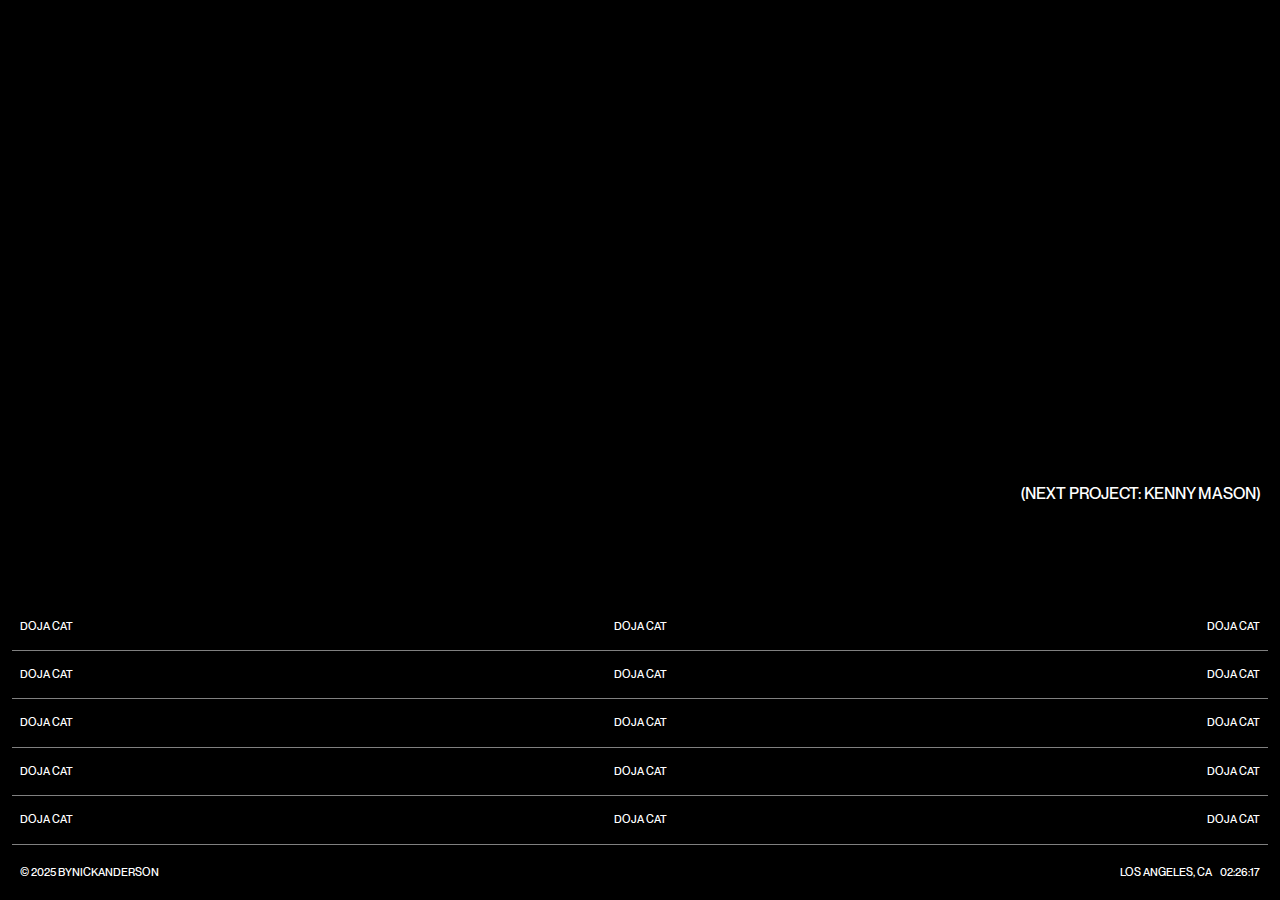
<file: footer.html>
<!DOCTYPE html>
<html lang="en">
<head>
    <meta charset="UTF-8">
    <meta name="viewport" content="width=device-width, initial-scale=1.0">
    <title>Document</title>
    <link rel="stylesheet" href="/style.css">
</head>
<body>
    <div class="project-footer h-screen d-flex-column justify-end pos-relative">

        <div class="footer-project-img-container"></div>
        <div class="footer-project-container d-flex-column align-end gap-100">
            <div class="w-fit margin-right-20"><a href="/kenny-mason.html">(Next Project: Kenny Mason)</a></div>
            <ul class="w-full d-flex-column padding-inline-12">
                <li class="footer-project-item" data-img="assets/images/Kenny_Mason_RCA/Kenny_Mason_3.webp">
                    <a href="" class="d-flex padding-block-12 border-bottom">
                        <div class="d-flex flex-1 justify-start ">
                            <div class="d-flex padding-inline-8 padding-block-4 pos-relative ">
                                <div class="font-size-11">Doja Cat</div>
                                <span class="project-item-bg"></span>
                            </div>
                        </div>
                        <div class="d-flex flex-2 align-center justify-center ">
                            <div class="d-flex padding-inline-8 padding-block-4 pos-relative ">
                                <div class="font-size-11">Doja Cat</div>
                                <span class="project-item-bg"></span>
                            </div>
                        </div>
                        <div class="d-flex flex-1 justify-end ">
                            <div class="d-flex padding-inline-8 padding-block-4 pos-relative ">
                                <div class="font-size-11">Doja Cat</div>
                                <span class="project-item-bg"></span>
                            </div>
                        </div>
                    </a>
                </li>

                <li class="footer-project-item" data-img="assets/images/Foushee_RCA/Foushee_3.webp">
                    <a href="" class="d-flex padding-block-12 border-bottom">
                        <div class="d-flex flex-1 justify-start ">
                            <div class="d-flex padding-inline-8 padding-block-4 pos-relative ">
                                <div class="font-size-11">Doja Cat</div>
                                <span class="project-item-bg"></span>
                            </div>
                        </div>
                        <div class="d-flex flex-2 align-center justify-center ">
                            <div class="d-flex padding-inline-8 padding-block-4 pos-relative ">
                                <div class="font-size-11">Doja Cat</div>
                                <span class="project-item-bg"></span>
                            </div>
                        </div>
                        <div class="d-flex flex-1 justify-end ">
                            <div class="d-flex padding-inline-8 padding-block-4 pos-relative ">
                                <div class="font-size-11">Doja Cat</div>
                                <span class="project-item-bg"></span>
                            </div>
                        </div>
                    </a>
                </li>

                <li class="footer-project-item" data-img="assets/images/Kenny_Mason_RCA/Kenny_Mason_3.webp">
                    <a href="" class="d-flex padding-block-12 border-bottom">
                        <div class="d-flex flex-1 justify-start ">
                            <div class="d-flex padding-inline-8 padding-block-4 pos-relative ">
                                <div class="font-size-11">Doja Cat</div>
                                <span class="project-item-bg"></span>
                            </div>
                        </div>
                        <div class="d-flex flex-2 align-center justify-center ">
                            <div class="d-flex padding-inline-8 padding-block-4 pos-relative ">
                                <div class="font-size-11">Doja Cat</div>
                                <span class="project-item-bg"></span>
                            </div>
                        </div>
                        <div class="d-flex flex-1 justify-end ">
                            <div class="d-flex padding-inline-8 padding-block-4 pos-relative ">
                                <div class="font-size-11">Doja Cat</div>
                                <span class="project-item-bg"></span>
                            </div>
                        </div>
                    </a>
                </li>

                <li class="footer-project-item">
                    <a href="" class="d-flex padding-block-12 border-bottom">
                        <div class="d-flex flex-1 justify-start ">
                            <div class="d-flex padding-inline-8 padding-block-4 pos-relative ">
                                <div class="font-size-11">Doja Cat</div>
                                <span class="project-item-bg"></span>
                            </div>
                        </div>
                        <div class="d-flex flex-2 align-center justify-center ">
                            <div class="d-flex padding-inline-8 padding-block-4 pos-relative ">
                                <div class="font-size-11">Doja Cat</div>
                                <span class="project-item-bg"></span>
                            </div>
                        </div>
                        <div class="d-flex flex-1 justify-end ">
                            <div class="d-flex padding-inline-8 padding-block-4 pos-relative ">
                                <div class="font-size-11">Doja Cat</div>
                                <span class="project-item-bg"></span>
                            </div>
                        </div>
                    </a>
                </li>

                <li class="footer-project-item">
                    <a href="" class="d-flex padding-block-12 border-bottom">
                        <div class="d-flex flex-1 justify-start ">
                            <div class="d-flex padding-inline-8 padding-block-4 pos-relative ">
                                <div class="font-size-11">Doja Cat</div>
                                <span class="project-item-bg"></span>
                            </div>
                        </div>
                        <div class="d-flex flex-2 align-center justify-center ">
                            <div class="d-flex padding-inline-8 padding-block-4 pos-relative ">
                                <div class="font-size-11">Doja Cat</div>
                                <span class="project-item-bg"></span>
                            </div>
                        </div>
                        <div class="d-flex flex-1 justify-end ">
                            <div class="d-flex padding-inline-8 padding-block-4 pos-relative ">
                                <div class="font-size-11">Doja Cat</div>
                                <span class="project-item-bg"></span>
                            </div>
                        </div>
                    </a>
                </li>
                
                
            </ul>
        </div>

        <footer class="font-size-11  pos-relative d-flex justify-between padding-inline-20 padding-block-20">
            <div><span>&#169 2025 ByNickAnderson</span></div>
            <ul class="d-none d-flex gap-8 absolute-center z-10">
                <li><a href="">LinkedIn</a></li>
                <li><a href="">TikTok</a></li>
                <li><a href="">Instagram</a></li>
            </ul>
            <div class="d-flex gap-8"><span>Los Angeles, CA</span><span>02:26:17</span></div>
        </footer>
    </div>

<script src="https://cdn.jsdelivr.net/npm/gsap@3.13.0/dist/gsap.min.js"></script>
<script src="/footer.js"></script>
    
</body>
</html>
</file>
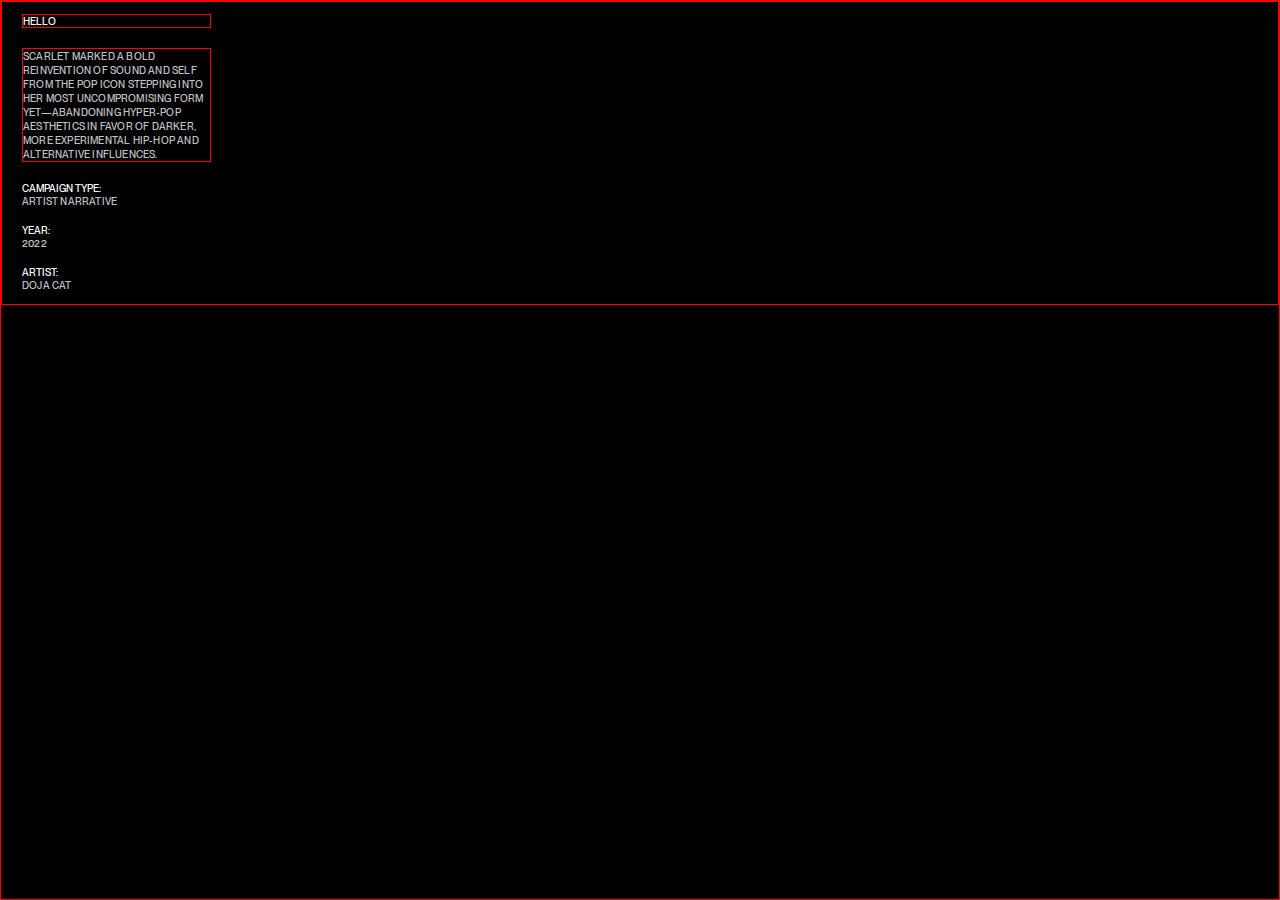
<file: mobile.html>
<!DOCTYPE html>
<html lang="en">
<head>
    <meta charset="UTF-8">
    <meta name="viewport" content="width=device-width, initial-scale=1.0">
    <title>Document</title>
    <link rel="stylesheet" href="/style.css">
</head>
<body>
<div class="border h-screen w-full">
    <div class="grid md:grid border padding-12">
        <div class="col-start-1 col-end-3 border label-base">Hello</div>
        <div class="col-start-1 col-end-3 border"><p class="body-base">Scarlet marked a bold reinvention of sound and self from the pop icon stepping into her most uncompromising form yet—abandoning hyper-pop aesthetics in favor of darker, more experimental hip-hop and alternative influences. </p></div>
        <div class="col-start-1 col-end-3 d-flex-column">
            <div class="d-flex-column gap-16">
                <div class="d-flex-column">
                    <div class="label-base">Campaign Type:</div>
                <div class="body-base">Artist Narrative</div>
                </div>

                <div class="d-flex-column">
                    <div class="label-base">Year:</div>
                <div class="body-base">2022</div>
                </div>

                <div class="d-flex-column">
                    <div class="label-base">Artist:</div>
                <div class="body-base">Doja Cat</div>
                </div>
            </div>
        </div>
    </div>
</div>
    
</body>
</html>
</file>
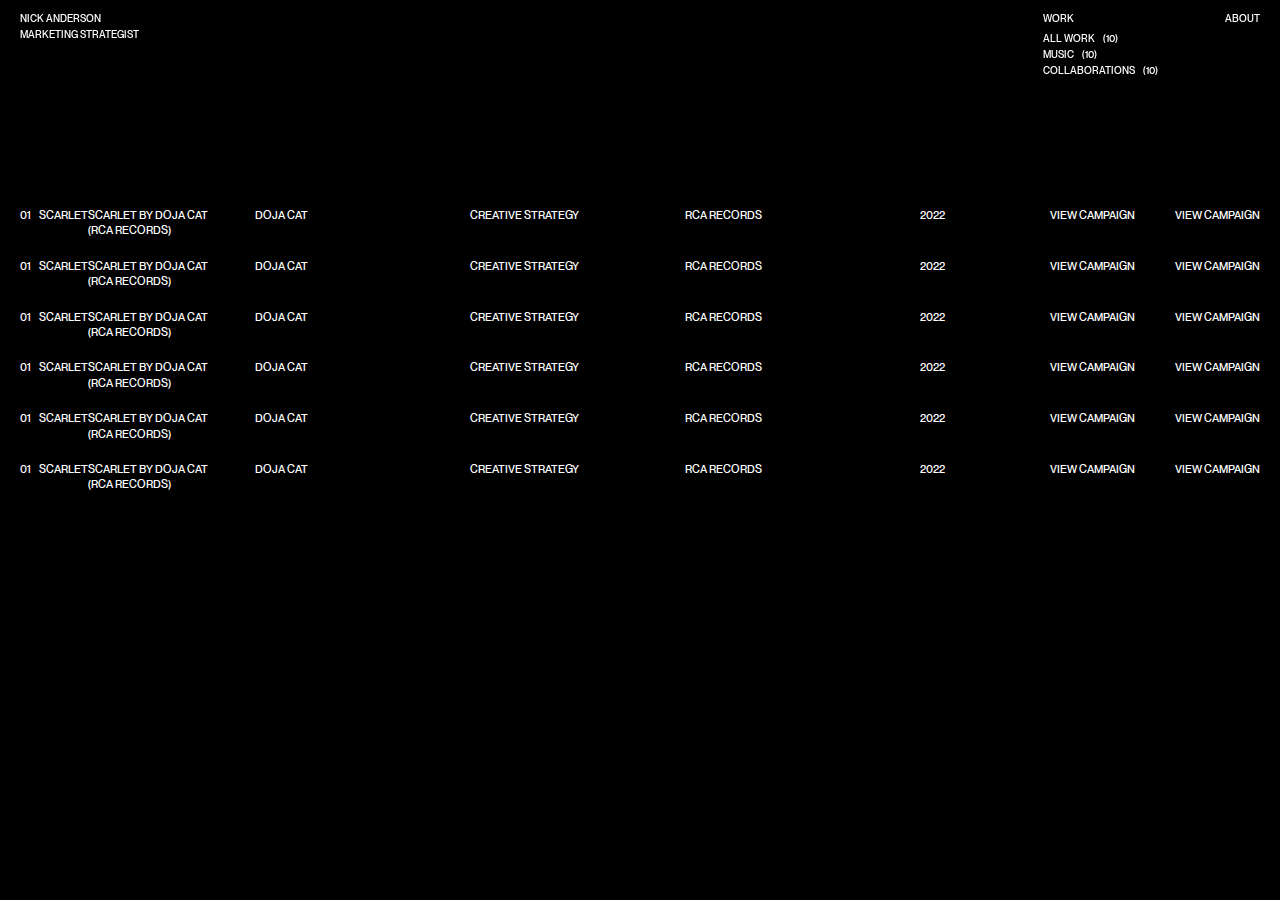
<file: mobilelist.html>
<!DOCTYPE html>
<html lang="en">
<head>
    <meta charset="UTF-8">
    <meta name="viewport" content="width=device-width, initial-scale=1.0">
    <title>Document</title>
    <link rel="stylesheet" href="/style.css">
</head>
<body>

    <div class="desktop-nav label-base z-max">
        <a href="#" class="nav-item d-flex-column gap-4">
          <span>Nick Anderson</span>
          <span>Marketing Strategist</span>
        </a>

        <ul class=" view-toggle d-flex gap-12 h-fit absolute-center d-none">
            <li><button id="btn-slider">Slider</button></li>
            <li><button id="btn-list">List</button></li>
        </ul>

        <div class="nav-container d-flex-column gap-8">
            <ul class="d-flex justify-between">              
                <li><a href="#">Work</a></li>
                <li><a href="">About</a></li>
            </ul>
            <ul class="d-flex-column gap-4">
                <li><button><div class="d-flex gap-8"><span>All Work</span><span>(10)</span></div></button></li>
                <li><button><div class="d-flex gap-8"><span>Music</span><span>(10)</span></div></button></li>
                <li><button><div class="d-flex gap-8"><span>Collaborations</span><span>(10)</span></div></button></li>
            </ul>
        </div>
      </div>
    <div id="listView" class="d-flex h-screen pos-relative padding-top-200">
        <div class="work-list-container w-full">
            <ul class="work-list-wrap d-flex-column gap-4">

                
                    <li class="list-item-block-wrap pos-relative d-flex w-screen font-size-11 opacity-50">
                        <a class="list-item-block d-flex w-full" href="">
                            <div class="flex-1 d-flex padding-inline-20 padding-block-8">
                                <div class="d-flex gap-8 sm:d-none"><span>01</span><span>Scarlet</span></div>
                                <div class="d-flex-column md:d-none"><div class="nowrap">Scarlet By Doja Cat</div><div>(RCA Records)</div></div>
                            </div>
                            <div class="flex-1 padding-block-8 sm:d-none">Doja Cat</div>
                            <div class="flex-1 padding-block-8 sm:d-none">Creative Strategy</div>
                            <div class="flex-1 padding-block-8 sm:d-none">RCA Records</div>
                            <div class="flex-1 padding-block-8 padding-inline-20"><div class="d-flex justify-between"><span class="sm:d-none">2022</span><span class="sm:d-none">View Campaign</span></div></div>
                        </a>
                        
                        <a class="md:d-none padding-inline-20 padding-block-8" href=""><span class="nowrap">View Campaign</span></a>
                        <div class="list-item-bg"></div>
                    </li>

                    <li class="list-item-block-wrap pos-relative d-flex w-screen font-size-11">
                        <a class="list-item-block d-flex w-full" href="">
                            <div class="flex-1 d-flex padding-inline-20 padding-block-8">
                                <div class="d-flex gap-8 sm:d-none"><span>01</span><span>Scarlet</span></div>
                                <div class="d-flex-column md:d-none"><div class="nowrap">Scarlet By Doja Cat</div><div>(RCA Records)</div></div>
                            </div>
                            <div class="flex-1 padding-block-8 sm:d-none">Doja Cat</div>
                            <div class="flex-1 padding-block-8 sm:d-none">Creative Strategy</div>
                            <div class="flex-1 padding-block-8 sm:d-none">RCA Records</div>
                            <div class="flex-1 padding-block-8 padding-inline-20"><div class="d-flex justify-between"><span class="sm:d-none">2022</span><span class="sm:d-none">View Campaign</span></div></div>
                        </a>
                        
                        <a class="md:d-none padding-inline-20 padding-block-8" href=""><span class="nowrap">View Campaign</span></a>
                        <div class="list-item-bg"></div>
                    </li>

                    <li class="list-item-block-wrap pos-relative d-flex w-screen font-size-11">
                        <a class="list-item-block d-flex w-full" href="">
                            <div class="flex-1 d-flex padding-inline-20 padding-block-8">
                                <div class="d-flex gap-8 sm:d-none"><span>01</span><span>Scarlet</span></div>
                                <div class="d-flex-column md:d-none"><div class="nowrap">Scarlet By Doja Cat</div><div>(RCA Records)</div></div>
                            </div>
                            <div class="flex-1 padding-block-8 sm:d-none">Doja Cat</div>
                            <div class="flex-1 padding-block-8 sm:d-none">Creative Strategy</div>
                            <div class="flex-1 padding-block-8 sm:d-none">RCA Records</div>
                            <div class="flex-1 padding-block-8 padding-inline-20"><div class="d-flex justify-between"><span class="sm:d-none">2022</span><span class="sm:d-none">View Campaign</span></div></div>
                        </a>
                        
                        <a class="md:d-none padding-inline-20 padding-block-8" href=""><span class="nowrap">View Campaign</span></a>
                        <div class="list-item-bg"></div>
                    </li>
                    <li class="list-item-block-wrap pos-relative d-flex w-screen font-size-11">
                        <a class="list-item-block d-flex w-full" href="">
                            <div class="flex-1 d-flex padding-inline-20 padding-block-8">
                                <div class="d-flex gap-8 sm:d-none"><span>01</span><span>Scarlet</span></div>
                                <div class="d-flex-column md:d-none"><div class="nowrap">Scarlet By Doja Cat</div><div>(RCA Records)</div></div>
                            </div>
                            <div class="flex-1 padding-block-8 sm:d-none">Doja Cat</div>
                            <div class="flex-1 padding-block-8 sm:d-none">Creative Strategy</div>
                            <div class="flex-1 padding-block-8 sm:d-none">RCA Records</div>
                            <div class="flex-1 padding-block-8 padding-inline-20"><div class="d-flex justify-between"><span class="sm:d-none">2022</span><span class="sm:d-none">View Campaign</span></div></div>
                        </a>
                        
                        <a class="md:d-none padding-inline-20 padding-block-8" href=""><span class="nowrap">View Campaign</span></a>
                        <div class="list-item-bg"></div>
                    </li>

                    <li class="list-item-block-wrap pos-relative d-flex w-screen font-size-11">
                        <a class="list-item-block d-flex w-full" href="">
                            <div class="flex-1 d-flex padding-inline-20 padding-block-8">
                                <div class="d-flex gap-8 sm:d-none"><span>01</span><span>Scarlet</span></div>
                                <div class="d-flex-column md:d-none"><div class="nowrap">Scarlet By Doja Cat</div><div>(RCA Records)</div></div>
                            </div>
                            <div class="flex-1 padding-block-8 sm:d-none">Doja Cat</div>
                            <div class="flex-1 padding-block-8 sm:d-none">Creative Strategy</div>
                            <div class="flex-1 padding-block-8 sm:d-none">RCA Records</div>
                            <div class="flex-1 padding-block-8 padding-inline-20"><div class="d-flex justify-between"><span class="sm:d-none">2022</span><span class="sm:d-none">View Campaign</span></div></div>
                        </a>
                        
                        <a class="md:d-none padding-inline-20 padding-block-8" href=""><span class="nowrap">View Campaign</span></a>
                        <div class="list-item-bg"></div>
                    </li>

                    <li class="list-item-block-wrap pos-relative d-flex w-screen font-size-11">
                        <a class="list-item-block d-flex w-full" href="">
                            <div class="flex-1 d-flex padding-inline-20 padding-block-8">
                                <div class="d-flex gap-8 sm:d-none"><span>01</span><span>Scarlet</span></div>
                                <div class="d-flex-column md:d-none"><div class="nowrap">Scarlet By Doja Cat</div><div>(RCA Records)</div></div>
                            </div>
                            <div class="flex-1 padding-block-8 sm:d-none">Doja Cat</div>
                            <div class="flex-1 padding-block-8 sm:d-none">Creative Strategy</div>
                            <div class="flex-1 padding-block-8 sm:d-none">RCA Records</div>
                            <div class="flex-1 padding-block-8 padding-inline-20"><div class="d-flex justify-between"><span class="sm:d-none">2022</span><span class="sm:d-none">View Campaign</span></div></div>
                        </a>
                        
                        <a class="md:d-none padding-inline-20 padding-block-8" href=""><span class="nowrap">View Campaign</span></a>
                        <div class="list-item-bg"></div>
                    </li>

                
            </ul>
        </div>

        <div class="list-view-bg-img">
            <img src="/assets/images/doja_cat/scarlet_list_view.webp" alt="">
        </div>
    </div>
</body>
</html>
</file>
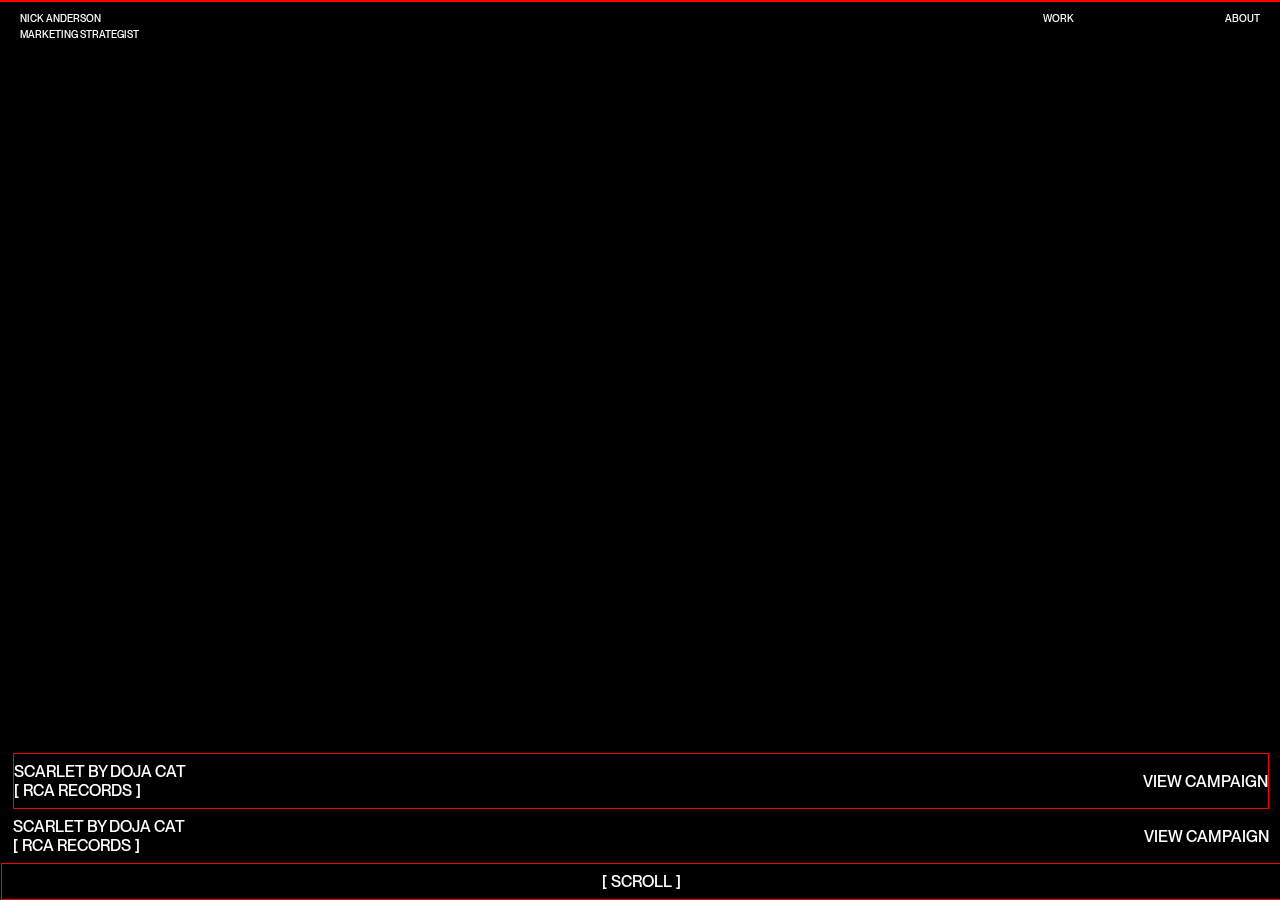
<file: mobileview.html>
<!DOCTYPE html>
<html lang="en">
<head>
    <meta charset="UTF-8">
    <meta http-equiv="X-UA-Compatible" content="IE=edge">
    <meta name="viewport" content="width=device-width, initial-scale=1.0">
    <title>Document</title>
    <link rel="stylesheet" href="/style.css">
</head>
<body>
    <div class="desktop-nav label-base padding-inline-20 sm:padding-inline-12 z-max">
        <a href="#" class="nav-item d-flex-column gap-4">
          <span>Nick Anderson</span>
          <span>Marketing Strategist</span>
        </a>

        

        <div class="nav-container d-flex-column gap-8">
            <ul class="d-flex gap-16 justify-between">              
                <li><a href="#">Work</a></li>
                <li><a href="">About</a></li>
            </ul>
        </div>
      </div>

      
      
    <div class="list-view-mobile pos-relative h-dvh border">
        <div class="mobile-bg-img">
            
        </div>

        <div class="w-screen h-50 pos-fixed bottom-0 overflow-y d-flex-column">

            <ul class="flex-1 w-full overflow-y padding-inline-12 z-max">
                <li class="mobile-list-item border d-flex flex-1 padding-block-8 align-center" data-img="assets/images/doja_cat/doja_cat_slide_view.webp">
                    <div class="font-size-13 d-flex-column flex-1">
                       <div>Scarlet by doja cat</div>
                       <div class=" font-size-10 d-flex gap-4"><span>[</span>RCA Records<span>]</span></div>
                    </div>
                    <a class="w-fit font-size-13 h-fit" href="">View Campaign</a>
                </li>

                <li class="mobile-list-item d-flex flex-1 padding-block-8 align-center mobile-inactive" data-img="assets/images/kenny_mason/kenny_mason_slide_view.jpg">
                    <div class="font-size-13 d-flex-column flex-1">
                       <div>Scarlet by doja cat</div>
                       <div class=" font-size-10 d-flex gap-4"><span>[</span>RCA Records<span>]</span></div>
                    </div>
                    <a class="w-fit font-size-13 h-fit" href="">View Campaign</a>
                </li>
            </ul>

            <div class="scroll-indicator border d-flex z-max justify-center bg-color padding-block-8">
                <div class="d-flex gap-4"><span>[</span>Scroll<span>]</span></div>
            </div>

        </div>
        
           
    </div>
        

        
            
        
    </div>
    <script src="https://cdn.jsdelivr.net/npm/gsap@3.13.0/dist/gsap.min.js"></script>
    <script src="mobile.js"></script>
    
</body>


</html>
</file>
<file: style.css>
@font-face {
    font-family: 'PP Neue Montreal';
    src: url(assets/fonts/pp-neue-montreal/ppneuemontreal-medium.otf);
}

@font-face {
    font-family: 'Anton';
    src: url(assets/fonts/Anton/Anton-Regular.ttf);
}



:root {

/* ========== Color Styles ========== */

/* Main Color Tokens */



/* Font Color Tokens */
--color-text-primary: #C3C3C3;
--color-text-secondary: #C3C3C3;
--color-text-tertiary: #999999;
--color-text-inverse: #000000;         /* For use on light backgrounds */
--color-text-muted: #8a8a8a;           /* Subtle notes or timestamps */
--color-text-accent: #FF5A36;          /* Links, calls to action */
--color-text-error: #E63946;           /* Validation / danger */
--color-text-success: #2ECC71;         /* Confirmation */
--color-text-label: #ffffff;           /* Labels / meta UI elements */

--color-bg-inverse: #ffffff; 


--font-body-dark-color: #cccccc; /* */
--font-body-light-color: #787878; /* */
--font-body-black-color: #212121; /* */


/* ========== Font Styles ========== */
    --font-family-base: 'PP Neue Montreal', sans-serif;
    --font-family-display: 'Anton', serif;

    /* Size Tokens */
  
    --font-size-display: 4.5rem; /* 72px */

    --font-size-heading-1: 3.625rem; /* 58px */
    --letter-spacing-heading-1: -0.0775rem; /* -1.24px */
    --line-height-heading-1: 1; /* 100% */

    --font-size-heading-2: 2.5rem; /* 40px */
    --letter-spacing-heading-2: 0rem; /* 0px */
    --line-height-heading-2: 1; /* 100% */

    --font-size-heading-3: 2rem; /* 32px */
    --letter-spacing-heading-1: -0.0775rem; /* -1.24px */
    --line-height-heading-1: 1; /* 100% */

    --font-size-heading-4: 1.25rem; /* 20px */
    --letter-spacing-heading-4: 0rem; /* 0px */
    --line-height-heading-4: 1.1; /* 110% */

    --font-size-heading-5: 12px; /* 12px */
    --letter-spacing-heading-5: 0.015rem; /* 0.24px */
    --line-height-heading-5: 1.3; /* 130% */

    --font-size-body-base: 10px; /* 10px */
    --letter-spacing-body-base: 0.2px; /* 0px */
    --line-height-body-base: 1.4; /* 110% */

    --font-size-body-md: 0.9375rem; /* 15px */
    --letter-spacing-body-md: 0remrem; /* 0px */
    --line-height-body-md: 1.1; /* 110% */

    --font-size-body-lg: 1.25rem; /* 20px */
    --letter-spacing-body-lg: 1.25rem; /* 20px */
    --line-height-body-lg: 1.1; /* 110% */

    --font-size-base: 10px; /* 10px */
    --letter-spacing-font-size-base: ; /* */
    --line-height-font-size-base: ; /* 100% */

    --font-size-sm: 9.24px; /* 9.24px */
    --letter-spacing-font-size-sm: ; /* */
    --line-height-font-size-sm: ; /* 100% */

    --font-size-md: 11px; /* 11px */
    --letter-spacing-font-size-md: ; /* */
    --line-height-font-size-md: ; /* 100% */

    /* Semantic Tokens */
    --font-size-label-sm: var(--font-size-sm);
    --font-size-label-base: var(--font-size-base);
    --font-size-nav: var(--font-size-base);
    --font-size-button: var(--font-size-base);



  
    --font-weight-bold: 700;
    --font-weight-medium: 500;
    --font-weight-regular: 400;

/* ========== Spacing ========== */
--spacing-2: .125rem; /* 2px */
--spacing-4: .25rem; /* 4px */
--spacing-8: .5rem; /* 8px */
--spacing-12: .75rem; /* 12px */
--spacing-16: 1rem; /* 16px */
--spacing-20: 1.25rem; /* 20px */
--spacing-24: 1.5rem; /* 24px */
--spacing-40: 2.5rem; /* 40px */
--spacing-48: 3rem; /* 48px */
--spacing-80: 5rem; /* 80px */
--spacing-100: 6.25rem; /* 100px */
--spacing-200: 12.5rem; /* 200px */
--spacing-300: 18.75rem; /* 300px */

  }


.bg-color{background-color: black;}
.bg-color-inverse{background-color: var(--color-bg-inverse);}
 
html {
        -webkit-font-smoothing: antialiased;
        -moz-osx-font-smoothing: grayscale;
        text-rendering: optimizeLegibility;
        background-color: rgb(0, 0, 0);
        margin: 0;
  padding: 0;
  overflow-x: hidden; /* optional */
  font-size: 1rem;
      }

      @media (max-width:700px) {
        html{font-size: 0.875rem;}
        
      }

body{
        font-family: var(--font-family-base);
        font-weight: 500 !important; 
        text-transform: uppercase;
        color: white;
    }

    

*{
        padding: 0;
        margin: 0;
        box-sizing: border-box;
    }
    
ul {list-style: none; text-decoration: none;}
a{text-decoration: none; color: inherit;}
button{
    all: unset;
    cursor: pointer;
}

img{height: 100%; width: 100%; object-fit: cover; display: block;}

video{height: 100%; width: 100%; object-fit: cover;}

p, h1, h2, h3, h4, h5{
    user-select: none;
    cursor: default;
}


/* Displays & Headings */

.display-1{
    font-family: 
    var(--font-family-display); 
    font-size: var(--font-size-display); 
    line-height: 1;}

h1{ font-size: var(--font-size-heading-1) ;
    letter-spacing: -1px !important;
    font-weight: 500;
    word-wrap: break-word;
    overflow-wrap: break-word;
    word-break: break-word;
  }

h2{
    font-size: var(--font-size-heading-2);
    font-weight: 500 !important;
    line-height: var(--line-height-heading-2);
    letter-spacing: var(--letter-spacing-heading-2);
    word-wrap: break-word;
    overflow-wrap: break-word;
    word-break: break-word;
}

h3{
    font-size: var(--font-size-heading-3);
    font-weight: 500;}

h4{
    font-size: var(--font-size-heading-4);

    font-weight: 500 !important;
    }

h5{
    font-size: var(--font-size-heading-5);
font-weight: 500 !important;}

.sub-heading-20{
    font-size: var(--font-size-body-lg);
    text-transform: capitalize;
}

.font-size-11{font-size: 11px;
line-height: var(--line-height-body-base);
transition: .28s ease;}

/* Fonts & Labels */

p{
    
    text-transform: uppercase;
    color: var(--color-text-primary);
}

.body-base{
    font-size: var(--font-size-body-base);
    line-height: var(--line-height-body-base);
    letter-spacing: var(--letter-spacing-body-base);
    color: var(--color-text-primary);
}

.body-md{
    font-size: var(--font-size-body-md);
    
}

.body-lg{
    font-size: var(--font-size-body-lg);
    text-transform: none;
}

.label-base{
    font-size: var(--font-size-base) ;
    color: var(--color-text-label);
    transition: .12s ease;}

    .label-md{font-size: var(--font-size-md);
        transition: .5s ease;}

.subheading{
    font-size: var(--font-size-base);
}

.logo{
    font-size: var(--font-size-base);
}

.anton-10{
    font-family: "Anton";
    font-size: 10px;
}

.font-size-12{
    font-size: 12px;
}

.font-size-48{
    font-size: 48px;
    letter-spacing: -1.64px;
    line-height: 1;
}

.capitalize{text-transform: capitalize;}
.uppercase{text-transform: uppercase;}

.black{color: #000000;}



.black{color: var(--font-body-black-color);}




/* ========== Color ========== */
.inverse-bg{background-color:white;}
.font-light{color: var(--font-body-light-color);}
.font-color-inverse{color: var(--color-text-inverse);}
.font-white{color: var(--color-bg-inverse);}

/* ========== Spacing ========== */
.gap-2{gap: var(--spacing-4) ;}
.gap-4{gap: var(--spacing-4) ;}
.gap-8{gap: var(--spacing-8);}
.gap-12{gap: var(--spacing-12);}
.gap-16{gap: var(--spacing-16) ;}
.gap-20{gap: var(--spacing-20);}
.gap-24{gap: var(--spacing-24);}
.gap-40{gap: var(--spacing-40);}
.gap-80{gap: var(--spacing-80);}
.gap-100{gap: var(--spacing-100);}
.gap-150{gap: 150px;}
.gap-200{gap: var(--spacing-200);}
.gap-300{gap: var(--spacing-300);}

@media (max-width:700px) {
    .md\:gap-20 {gap: var(--spacing-20);}
    
}



.padding-2{padding: var(--spacing-2) ;}
.padding-4{padding: var(--spacing-4) ;}
.padding-8{padding: var(--spacing-8);}
.padding-12{padding: var(--spacing-12);}
.padding-16{padding: var(--spacing-16) ;}
.padding-20{padding: var(--spacing-20);}
.padding-24{padding: var(--spacing-24);}
.padding-40{padding: var(--spacing-40);}
.padding-80{padding: 80px;}
.padding-100{padding: var(--spacing-100);}
.padding-200{padding: var(--spacing-200);}



.padding-inline-2{padding-inline: var(--spacing-2) ;}
.padding-inline-4{padding-inline: var(--spacing-4) ;}
.padding-inline-8{padding-inline: var(--spacing-8);}
.padding-inline-12{padding-inline: var(--spacing-12);}
.padding-inline-16{padding-inline: var(--spacing-16) ;}
.padding-inline-20{padding-inline: var(--spacing-20);}
.padding-inline-24{padding-inline: var(--spacing-24);}
.padding-inline-40{padding-inline: var(--spacing-40);}
.padding-inline-100{padding-inline: var(--spacing-100);}
.padding-inline-200{padding-inline: var(--spacing-200);}

@media (max-width:700px) {
    .md\:padding-12{padding-inline: var(--spacing-12);}
    
}

.padding-top-4{padding-top: var(--spacing-4) ;}
.padding-top-8{padding-top: var(--spacing-8);}
.padding-top-12{padding-top: var(--spacing-12);}
.padding-top-16{padding-top: var(--spacing-16) ;}
.padding-top-20{padding-top: var(--spacing-20);}
.padding-top-24{padding-top: var(--spacing-24);}
.padding-top-40{padding-top: var(--spacing-40);}
.padding-top-80{padding-top: var(--spacing-80);}
.padding-top-100{padding-top: var(--spacing-100);}
.padding-top-154{padding-top: 154px;}
.padding-top-150{padding-top: 150px;}
.padding-top-200{padding-top: var(--spacing-200);}
.padding-top-300{padding-top: var(--spacing-300);}

@media (max-width:700px) {
    .md\:padding-top-150{
        padding-top: 150px;
    }
    
}

.padding-bottom-4{padding-bottom: var(--spacing-4) ;}
.padding-bottom-8{padding-bottom: var(--spacing-8);}
.padding-bottom-12{padding-bottom: var(--spacing-12);}
.padding-bottom-16{padding-bottom: var(--spacing-16) ;}
.padding-bottom-20{padding-bottom: var(--spacing-20);}
.padding-bottom-24{padding-bottom: var(--spacing-24);}
.padding-bottom-40{padding-bottom: var(--spacing-40);}
.padding-bottom-100{padding-bottom: var(--spacing-100);}
.padding-bottom-200{padding-bottom: var(--spacing-200);}


.padding-block-4{padding-block: var(--spacing-4);}
.padding-block-8{padding-block: var(--spacing-8);}
.padding-block-12{padding-block: var(--spacing-12);}
.padding-block-20{padding-block: var(--spacing-20);}
.padding-block-24{padding-block: var(--spacing-24);}
.padding-block-100{padding-block: var(--spacing-100);}
.padding-block-150{padding-block: 150px;}
.padding-block-300{padding-block: var(--spacing-300);}


.margin-top-4{margin-top: var(--spacing-4);}
.margin-top-8{margin-top: var(--spacing-8);}
.margin-top-12{margin-top: var(--spacing-12);}
.margin-top-24{margin-top: var(--spacing-24);}
.margin-top-40{margin-top: var(--spacing-40);}
.margin-top-48{margin-top: var(--spacing-48);}
.margin-top-80{margin-top: 80px;}
.margin-top-100{margin-top: var(--spacing-100);}
.margin-top-150{margin-top: 150px;}

.margin-right-20{margin-right: var(--spacing-20);}



/* ========== Height & Width Utilities ========== */
.h-auto   { height: auto; }
.h-full   { height: 100%; }
.h-fit    { height: fit-content;}
.h-screen { height: 100vh; }
.h-min    { min-height: 100vh; }
.h-2-screen{height: 200vh;}

.w-auto   { width: auto; }
.w-full   { width: 100%; }
.w-screen { width: 100vw; }
.w-fit    {width: fit-content;}
.w-max-content    {width: max-content;}
.flex-1   { flex: 1 1 0%; }
.flex-2   { flex: 2 1 0%; }
.flex-3   { flex: 3 1 0%; }
.flex-4   { flex: 4 1 0%; }


/* ========== Display Utilities ========== */
.d-block     { display: block; }
.d-inline    { display: inline; }
.d-inline-block { display: inline-block; }
.d-flex      { display: flex; }
.d-flex-column      { display: flex; flex-direction:column; }
.d-inline-flex { display: inline-flex; }
.d-grid      { display: grid; }
.d-none      { display: none !important; }
.overflow-none{overflow: hidden;}
.flex-1{flex: 1;}
.flex-2{flex: 2;}


@media (max-width:700px) {
    .md\:d-flex-column{
        display:flex;
        flex-direction: column;
    }
    
}

@media (max-width:700px) {
    .md\:d-flex{
        display:flex;
    }
    
}


/* ========== Grid ========== */
.grid{
    display: grid;
    column-gap: var(--spacing-20);
    row-gap: var(--spacing-20);
    grid-auto-rows: min-content;
    grid-template-columns: repeat(12, 1fr);
    padding-inline: var(--spacing-20);
}

@media (max-width: 700px) {
    .md\:grid{
        display: grid;
        column-gap: 8px;
        grid-auto-rows: min-content;
        grid-template-columns: repeat(4,1fr);
        padding-inline: var(--spacing-12);
    }

    .img-container{grid-column: auto !important;}
    
}

.grid-item-1{
    grid-column-start: 2;
    grid-column-end: 3;
    height: fit-content;
}

@media (max-width:700px) {
    .md\:grid-item-1{
        grid-column-start: 1;
        grid-column-end: 3;
        height: fit-content;
    }
    
}

.grid-item-2{
    grid-column-start: 4;
    grid-column-end: 7;
    height: fit-content;
}

@media (max-width:700px) {
    .md\:grid-item-2{
        grid-column-start: 1;
        grid-column-end: 5;
        height: fit-content;
    }
    
}

.grid-item-3{
    grid-column-start: 9;
    grid-column-end: 11;
    height: fit-content;
}

@media (max-width:700px) {
    .md\:grid-item-3{
        grid-column-start: 1;
        grid-column-end: 5;
        height: fit-content;
    }
    
}

.grid-item-title{
    grid-column-start: 2;
    grid-column-end: 13;
    height: fit-content;
}

@media (max-width:700px) {
    .md\:grid-item-title{
        grid-column-start: 1;
        grid-column-end: 5;
        height: fit-content;
    }
    
}

.text-item-1{
    grid-column-start: 3;
    grid-column-end: 6;
    height: fit-content;
}

@media (max-width:700px) {
    .md\:text-item-1{
        grid-column-start: 1;
        grid-column-end: 5;
        height: fit-content;
    }
    
}

.text-item-2{
    grid-column-start: 6;
    grid-column-end: 10;
    height: fit-content;
}

@media (max-width:700px) {
    .md\:text-item-2{
        grid-column-start: 1;
        grid-column-end: 5;
        height: fit-content;
    }
    
}

.img-layout-1{
    display: grid;
    column-gap: var(--spacing-20);
    row-gap: var(--spacing-20);
    grid-auto-rows: min-content;
    grid-template-columns: repeat(12, 1fr);
    padding-inline: var(--spacing-20);
}

@media (max-width: 700px) {
    .img-layout-1{
        display: flex;
        flex-direction: column;
        gap: var(--spacing-20);
        padding-inline: var(--spacing-12);
    }

    .md\:padding-top-0{padding-top: 0px;}
    
    .img-container{grid-column: auto !important;}
    
}

.img-layout-2{
    display: grid;
    grid-template-columns: repeat(12,1fr);
    column-gap: var(--spacing-20);
    row-gap: var(--spacing-20);
    align-items: center;
    padding-inline: var(--spacing-20);
}

@media (max-width:700px) {
    .md\:img-layout-2{
        display: grid;
        grid-template-columns: repeat(4,1fr);
        column-gap: var(--spacing-8);
        row-gap: var(--spacing-8);
        align-items: center;
        padding-inline: var(--spacing-12);
    }

    .img-container-group{
        grid-column: span 2 !important;
    }
    
}




.grid-about{
    display: grid;
    column-gap: var(--spacing-20);
    row-gap: var(--spacing-8);
    grid-auto-rows: min-content;
    grid-template-columns: repeat(12, 1fr);
}

/* ========== Container Utilities ========== */
.grid-container{
    display: grid;
    grid-template-columns: repeat(12,1fr);
    column-gap: var(--spacing-20);
    row-gap: var(--spacing-20);
    
}
  
  
  
/* ========== Grid Column Utilities ========== */
.col-span-2{ grid-column:  span 2;}
.col-span-3{ grid-column:  span 3;}
.col-span-4{ grid-column:  span 4;}

.grid-column-full{grid-column: 1 / -1;}

.col-start-1{grid-column-start: 1;}
.col-start-2{grid-column-start: 2;}
.col-start-3{grid-column-start: 3;}
.col-start-4{grid-column-start: 4;}
.col-start-5{grid-column-start: 5;}
.col-start-6{grid-column-start: 6;}
.col-start-7{grid-column-start: 7;}
.col-start-8{grid-column-start: 8;}
.col-start-9{grid-column-start: 9;}
.col-start-10{grid-column-start: 10;}
.col-start-11{grid-column-start: 11;}
.col-start-12{grid-column-start: 12;}

.col-end-1{grid-column-end: 1 ;}
.col-end-2{grid-column-end: 2 ;}
.col-end-3{grid-column-end: 3 ;}
.col-end-4{grid-column-end: 4 ;}
.col-end-5{grid-column-end: 5 ;}
.col-end-6{grid-column-end: 6 ;}
.col-end-7{grid-column-end: 7 ;}
.col-end-8{grid-column-end: 8 ;}
.col-end-9{grid-column-end: 9 ;}
.col-end-10{grid-column-end: 10 ;}
.col-end-11{grid-column-end: 11 ;}
.col-end-12{grid-column-end: 12 ;}
.col-end-13{grid-column-end: 13 ;}

/* ========== Position Utilities ========== */
.pos-static   { position: static; }
.pos-relative { position: relative; }
.pos-absolute { position: absolute; }
.pos-fixed    { position: fixed; }
.pos-sticky   { position: sticky; }


/* ========== Z-Index Utilities ========== */
.z-0     { z-index: -1; }
.z-10    { z-index: 10; }
.z-20    { z-index: 20; }
.z-30    { z-index: 30; }
.z-40    { z-index: 40; }
.z-50    { z-index: 50; }
.z-auto  { z-index: auto; }

.z-max   { z-index: 9999; }
.z-top   { z-index: 2147483647; } /* max safe integer for z-index */


/* ========== Alignment Utilities ========== */
.align-start    { align-items: flex-start; }
.align-center   { align-items: center; }
.align-end      { align-items: flex-end; }
.align-self-center{align-self: center;}
.align-self-end{ align-self:self-end;}

.justify-start  { justify-content: flex-start; }
.justify-center { justify-content: center; }
.justify-end    { justify-content: flex-end; }
.justify-between { justify-content: space-between; }
.justify-around  { justify-content: space-around; }
.justify-evenly  { justify-content: space-evenly; }
.justify-self-center{justify-self: center;}

.margin-block-auto{margin-block: auto;}
.fixed-center{
    position: fixed;
    top: 50%;
    left: 50%;
transform: translate(-50%, -50%);}

.absolute-center{
    position: absolute;
    top: 50%;
    left: 50%;
transform: translate(-50%, -50%);}

@media (max-width:700px) {
    .md\:absolute-center{
        position: absolute;
        top: 50%;
        left: 50%;
    transform: translate(-50%, -50%);}
    
}




.overlay{
    background-color: rgba(0, 0, 0, 0.208);
}

.location{
    top: 12px;
    left: 50%;
    transform: translateX(-50%);
    font-size: 11px;
}

.top-0{top: 0;}
.top-20{top: 20px;}
.bottom-0{bottom: 0;}
.bottom-12{bottom: 12px;}
.bottom-20{bottom: 20px;}
.bottom-24{bottom: 24px;}
.bottom-48{bottom: 48px;}
.left-0{left: 0;}
.left-20{left: 20px;}
.right-0{right: 0;}
.right-20{right: 20px;}


/* ========== Aspect Ratio Utilities ========== */
.aspect-auto     { aspect-ratio: auto; }
.aspect-square   { aspect-ratio: 1 / 1; }
.aspect-video    { aspect-ratio: 16 / 9; }
.aspect-landscape { aspect-ratio: 3 / 2;}
.aspect-portrait { aspect-ratio: 2 / 3;}
.aspect-widescreen { aspect-ratio: 21 / 9; }

/* Custom fractional ratios */
.aspect-1-1  { aspect-ratio: 1 / 1; }
.aspect-2-1  { aspect-ratio: 2 / 1; }
.aspect-4-3  { aspect-ratio: 4 / 3; }
.aspect-3-2  { aspect-ratio: 3 / 2; }
.aspect-3-4  { aspect-ratio: 3 / 4; }
.aspect-1-2  { aspect-ratio: 1 / 2; }
.aspect-16-9 { aspect-ratio: 16 / 9; }



.nowrap{white-space: nowrap;}



.spacer{height: 110vh;}



.border-t{border-top: .5px solid white}
.border-left{border-left: .5px solid white}
.border-bottom{border-bottom: .5px solid rgba(255, 255, 255, 0.50)}



.border{border: 1px red solid;}

header{
    position: fixed;
    top: var(--spacing-12);
    padding-inline: var(--spacing-20);
    width: 100vw;
    justify-content: space-between;
    display: flex;
    z-index: 9999;
    font-size: 11px;
    align-items: baseline;

}

.w-min-120{min-width: 120px;
right: 230px;}

.nav{
    display: flex;
    gap: var(--spacing-4);
    font-size: var(--font-size-label);
    color: var(--color-text-label);
    font-size: var(--font-size-nav);

}

.nav li{
    position: relative;
}

.cursor{
    display: flex;
    padding: 2px 8px;
    border-radius: 1px;
    background-color: white;
    position: fixed;
    z-index: 9999;
    transform: translate(-50%, -50%);
    pointer-events: none;
    color: black;
    font-size: 10px;
    opacity: 0;
    transition: opacity .5s ease;
}

body:has([data-cursor]:hover) .cursor {
    opacity: 1;
  }
  

.role{
    color: #C3C3C3;
}
  


  



.primary-btn{
    height: 20px;
    border-radius: 1px;
    display: flex;
    justify-content: center;
    align-items: center;
    background-color: rgba(139, 139, 139, 0.5);
    padding-inline: var(--spacing-8);
    width: max-content;
    max-width: 148px;
    min-width: 20px;
    overflow: hidden;
    transition: .5s;
    font-size: var(--font-size-label-base);

    
}

.label-text-wrap{
    text-wrap: nowrap;
    overflow: hidden;
    text-overflow: ellipsis;
    width: 100%;
}

.flex-btn{
    display: flex;
    gap: var(--spacing-2);
}

.flex-btn:hover .primary-btn{
    background-color: rgba(200, 200, 200, 0.5);
}

.flex-btn-dropdown{
    position: absolute;
    top: calc(100% + 4px);
    display: flex;
    flex-direction: column;
    gap: var(--spacing-4);
    height: 0px;
    overflow: hidden;
}

.secondary-btn{
    display: flex;
    gap: var(--spacing-4);
    height: 20px;
    align-items: center;
    padding-inline: var(--spacing-8);
    width: max-content;
    border: solid 1px white;
    border-radius: 2px;
    font-size: var(--font-size-label-base);
}





.filter-btn{
    font-size: 11px;
    display: flex;
    transition: .5s ease;
    line-height: 1;
    overflow: hidden;
   
}

.filter-btn:hover [data-text-wrap]{
    color: var(--color-text-label);
    transform: translateY(-1em);
    transition: .5s ease;

}

.filter-btn.is-active{
    color: var(--color-text-label);
}

.text-btn{
    display: flex;
    flex-direction: column;
    line-height: 1em;
    height: 1em;
    font-size: var(--font-size-label-base);
    justify-content: flex-start;
    align-items: center;
    overflow: hidden;
}




[data-text-wrap]{
    text-shadow: 0px 1em 0px;
    
}







/* ========== Splide Component ========== */

.collaborator-img-container{
    aspect-ratio: 4/3;
    width: 56px;
    flex: 0 0 auto;
}

.project-heading-img{
    aspect-ratio: 3/4;
    width: 359px;
    margin-top: -36px;
    z-index: -1;
}

.footer-wrapper{
    margin-top: -100vh;
}

.section-top-margin{margin-top: -100vh;}
.case-link-img{
    height: 75vh;
}

.collaborators-list-container h2{
    transition: .5s ease;
}




/* ========== Collaborator List Component ========== */

.list-img-container img{
    position: absolute;
    top: 0;
    left: 0;
    height: 100%;
    width: 100%;
    object-fit: cover;
    opacity: 0;
    pointer-events: none;
    filter: grayscale(100%);
}

.list-item:hover .list-item-bg{
    height: calc(100% - 16px);
}

.list-item:hover .list-item-container{
    color: #000000;
}

.list-item-container{
    display: grid;
    grid-template-columns: repeat(auto-fit, minmax(217px, 1fr));
    padding-block: var(--spacing-8);
    padding-inline: var(--spacing-20);
    font-size: 11px;
    position: relative;
    z-index: 1;
    width: 100%;
    transition: .32s ease;
}

.list-item-bg{
    background-color: rgb(255, 255, 255);
    position: absolute;
    z-index: 0;
    height: 0%;
    width: 100%;
    top: 50%;
    transform: translateY(-50%);
    transition: .32s ease;
}




.wipe {
    position: fixed;
    top: 0;
    left: 0;
    width: 100%;
    height: 100%;
    z-index: 9999;
    pointer-events: none;
    display: flex;
  }
  
  .container-block {
    flex: 1;
    background: white; /* or your wipe color */
  }
  
  
  #page-content {
    opacity: 0; /* In case JS fails, still hidden initially */
  }


/* ========== Project Template Page ========== */



.is-hidden{display: none !important;}
.project-hero-img{height: 468px; border-radius: 4px;}


.footer-list-item:hover .item-label-bg{
    width: 100%;
}

.footer-list-item:hover .label{
    color: var(--color-text-inverse);
    z-index: 1;
}

.item-label-bg{
    z-index: 0;
    background-color: var(--color-text-label);
    position: absolute;
    top: 0;
    left: 0;
    width:0%;
    height: 100%;
    transition: .5s ease;
}

.slide-wrapper {
    overflow: hidden;
    clip-path: inset(0% 0% 0% 0%);
  }
  





.work-bg-img img {
    width: 100%;
    height: 100%;
    object-fit: cover;
    opacity: 0;
    transform: scale(1.24);
    transition: transform 0.5s ease, opacity 0.3s ease;
  }
  

  .bg-img {
    position: absolute;
    top: 0;
    left: 0;
    width: 100%;
    height: 100%;
    object-fit: cover;
    transition: opacity 0.4s ease, transform 1s ease;
    opacity: 0;
    transform: scale(1.24);
    overflow: visible;
  }

  .bg-img:not([src]):not([src=""]) {
    display: none;
  }
  
  
  .bg-img.active {
    opacity: 1;
    transform: scale(1);
    z-index: 1;
  }

  
  .img-container img{
    transform: scale(.88);
  }

  .is-inactive{
    color: #C3C3C3;
    opacity: .7;
  }




  





  .slider{
    width: 100vw;
    height: 100svh;
    overflow: hidden;
    user-select: none;
    z-index: -1;
    position: fixed;
    top: 0%;
    left: 0%;
    transform: translateY(-50%, -50%);
    touch-action: pan-x;
    
  }

  .slide-track{
    position: absolute;
    width: 100%;
    height: 100%;
    display: flex;
    gap: 20px;
    will-change: transform;
  }

  .slide{
    height: 100%;
    width: 100%;
    overflow: hidden;
  }

  .list-item-wrapper{
     display: flex;
    flex-shrink: 0;
    position: relative;
    aspect-ratio: 3 / 4;
    height: 362.72px;
    top: 50%;
    transform: translateY(-50%);
    overflow: visible;
    flex-direction: column;
    cursor: pointer;
  }

  .slide:hover .slide-image{
    opacity: 1;
  }

  .slide-image{
    height: 100%;
    width: 100%;
    overflow: hidden;
    flex: 1;
    opacity: .64;
    transition: .5s ease;
  }

  @media (max-width: 700px) {
    .slide-image{
        opacity: 1;
    }
    
  }

  .slide-image img{
    height: 100%;
    width: 100%;
    object-fit: cover;
    will-change: transform;
    transform: scale(2);
    user-select: none;
  }

  .slide-info{
    position: absolute;
    top: calc(100% + 12px);
    left: 0;
    width: 100%;
    font-size: 11px;
    display: flex;
    justify-content: space-between;

  }

  .project-tag{
    display: flex;
    align-items: center;
    padding: 4px 8px;
    gap: 4px;
    background-color: white;
    color: #000000;
    position: absolute;
    top: 12px;
    right: 12px;
    font-size: 9px;
    transition: .5s ease;
    clip-path: polygon(50% 0%, 50% 0%, 50% 100%, 50% 100%);
  }

  @media (max-width:700px) {
    .project-tag{
        clip-path: polygon(0% 0%, 100% 0%, 100% 100%, 0% 100%);
    }
    
  }

  .slide:hover .project-tag{
    clip-path: polygon(0% 0%, 100% 0%, 100% 100%, 0% 100%);
  }


  .desktop-nav{
    display: flex;
    padding-inline: 20px;
    padding-block: 12px;
    justify-content: space-between;
    position: fixed;
    width: 100vw;
    top: 0;
  }

  .nav-container{
    width: 217px;
  }

  @media (max-width:700px) {
    .nav-container{
        width: fit-content;
    }
    
  }


.showreel-video-container{
    width: 100%;
    height: 100%;
}

.showreel-video-container video{

    border-radius: 4px;
}

.control-btn-primary{
    display: flex;
    justify-content: center;
    align-items: center;
    font-size: 15px;
    color: rgb(255, 255, 255);
    transition: .52s ease;
    text-decoration: underline;
    
}

.video-controls{
    display: flex;
    position: absolute;
    z-index: 9999;
    top: 120px;
    width: 100%;
    justify-content: space-between;
    padding-inline: 20px;
}

.control-btn-secondary{
    display: flex;
    justify-content: center;
    align-items: center;
    height: 24px !important;
    width: 24px;
    background-color: rgba(255, 255, 255, 0.32);
    padding: 4px;
    box-sizing: border-box;
    transition: .52s ease;
}

.control-btn-sound {
    position: fixed;
    left: 50%;
    top: 25%;
    display: flex;
    flex-direction: column;
    gap: 16px;
    font-size: 10px;
    color: rgba(255, 255, 255, 0.64);
    pointer-events: none;
    z-index: 1000;
    transition: left 0.1s linear, top 0.1s linear;
  }
  

.control-btn-sound:hover *{
    opacity: 1;
}

.control-btn-sound *{
    opacity: 1;
}


.footer-project-item:hover .project-item-bg
{
    width: 100%;
    
}

.footer-project-item:hover .font-size-11{
    color: rgb(0, 0, 0);
}

.project-item-bg{
    background-color: rgb(255, 255, 255);
    top: 50%;
    left: 0;
    height: calc(100% - 8px);
    transform: translateY(-50%);
    width: 0%;
    z-index: -1;
    position: absolute;
    transition: width .36s ease;
}

.footer-project-img-container {
    position: fixed;
    top: 10%;
    left: 20px;
    width: 400px;
    aspect-ratio: 4 / 3;
    pointer-events: none;
    overflow: hidden;
    z-index: 999;
  }


.footer-project-img-container img{
    height: 100%;
    width: 100%;
    object-fit: cover;
    position: absolute;
    top: 0;
    left: 0;
}
</file>
